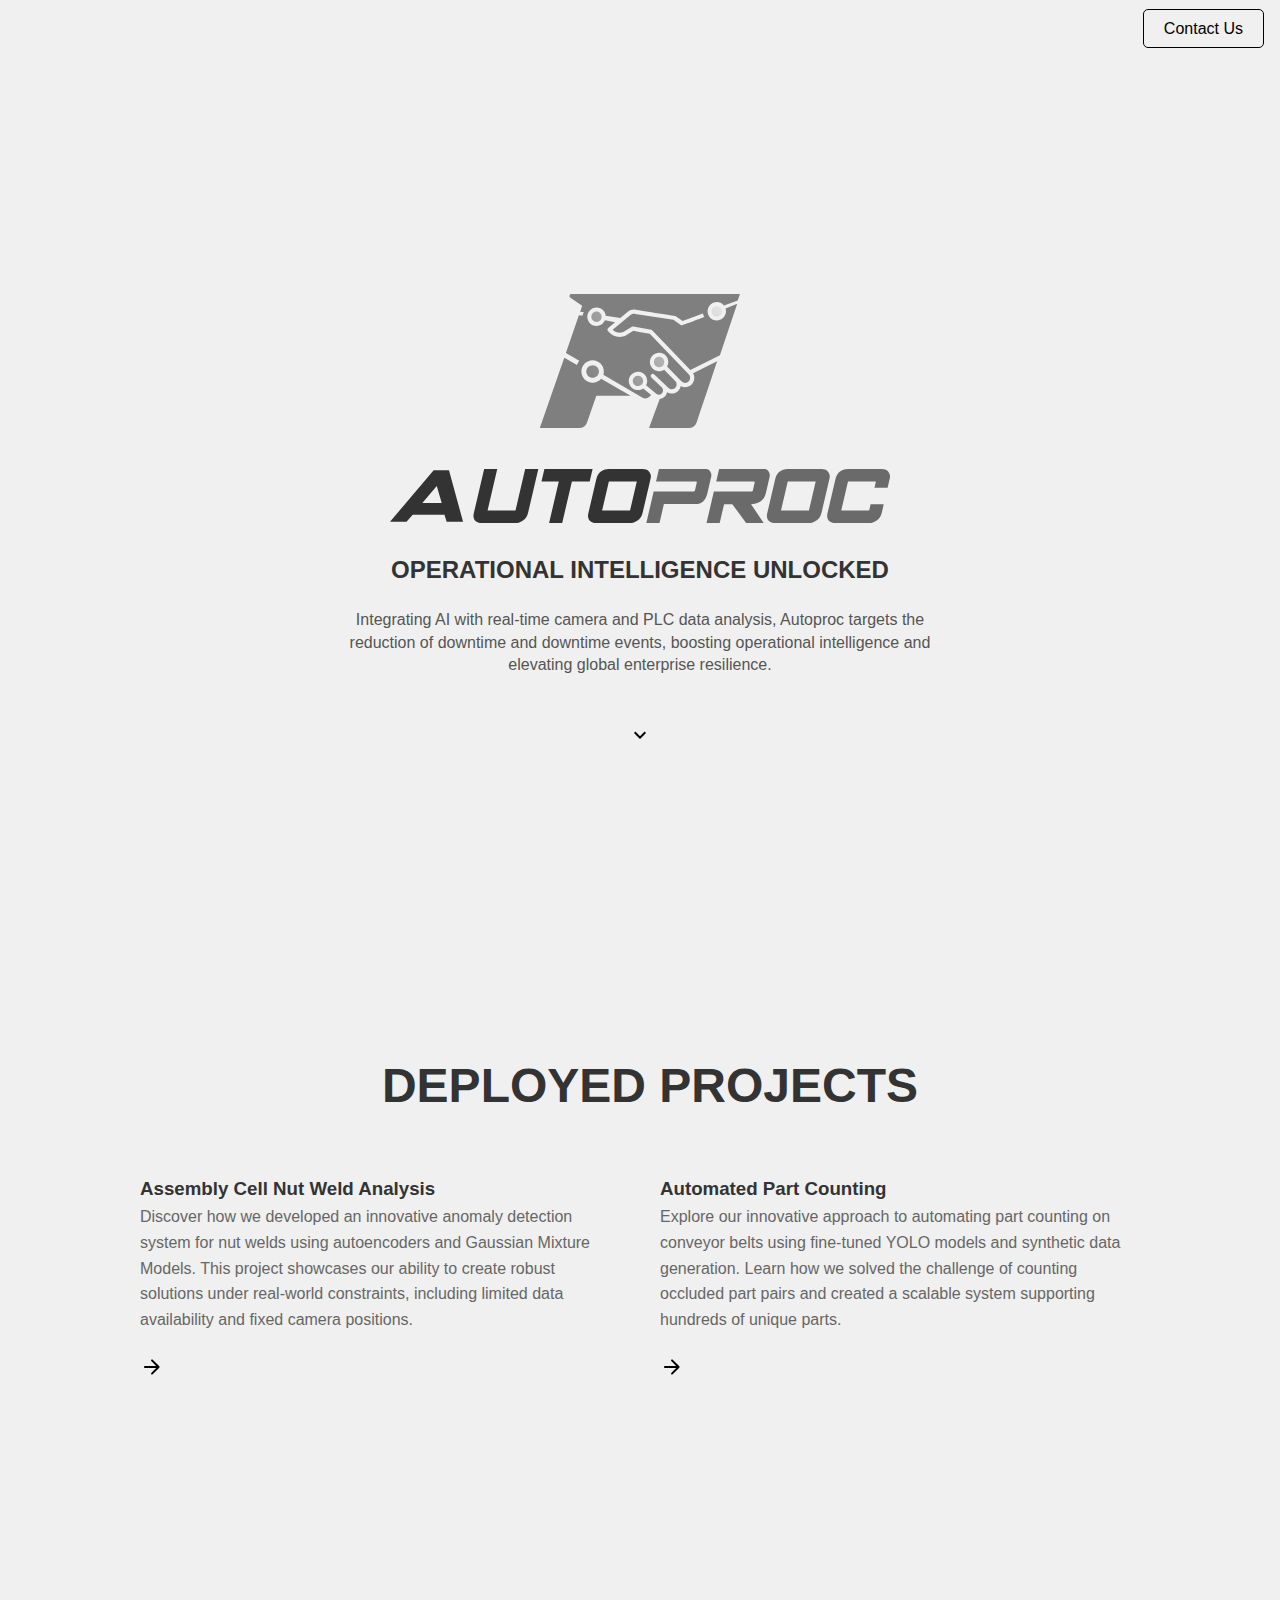
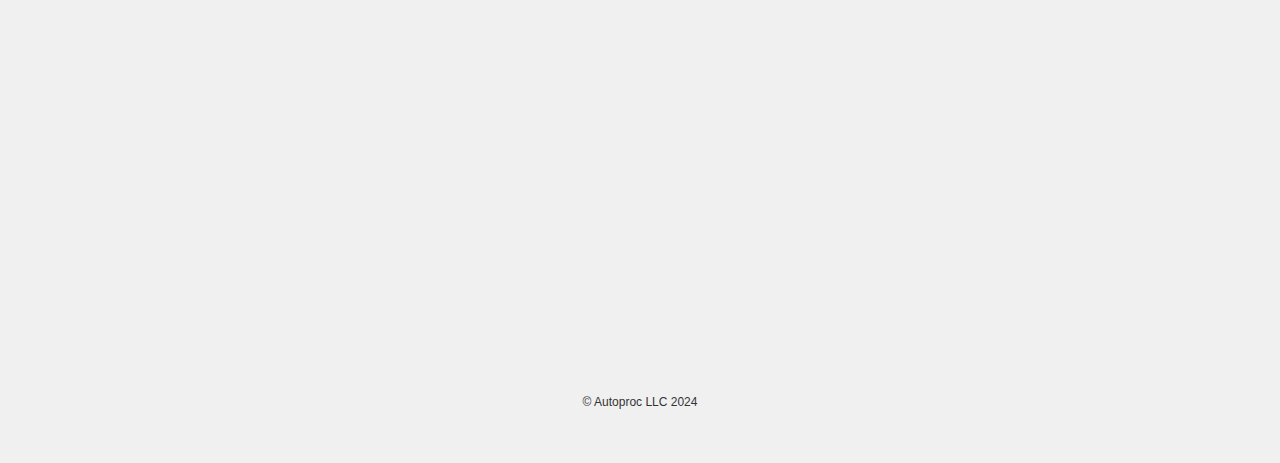
<file: index.html>
<!DOCTYPE html>
<html lang="en">
<head>
  <meta charset="UTF-8">
  <meta name="viewport" content="width=device-width, initial-scale=1.0">
  <title>AUTOPROC - Visioning Efficiency, Engineering Progress</title>
  <link rel="stylesheet" href="assets/css/style.css">
  <link rel="icon" type="image/svg+xml" href="assets/icons/logo.svg">
</head>
<body>
    <header>
        <div class="contact-us">
            <a href="javascript:void(0);" onclick="showModal('contactFormModal')">Contact Us</a>
        </div>
    </header>
    <div class="page-container">
        <div class="section section-1">
            <div class="content">
                <img src="assets/icons/logo.svg" class="logo-svg" alt="Logo">
                <img src="assets/icons/autoproc_name.svg" class="name-svg" alt="Name">
                <div class="tagline">OPERATIONAL INTELLIGENCE UNLOCKED</div>
                <p class="description">
                    Integrating AI with real-time camera and PLC data analysis, Autoproc targets the reduction of downtime and downtime events, boosting operational intelligence and elevating global enterprise resilience.
                </p>          
                <button class="button" aria-label="Scroll down" onclick="document.getElementById('learn-more').scrollIntoView();">
                    <img src="assets/icons/down-arrow.svg" alt="Down arrow" class="caret-down" />
                </button>      
            </div>
        </div>

        <div class="section section-2" id="learn-more">
            <div class="learn-more-wrapper">
                <h2 class="learn-more">DEPLOYED PROJECTS</h2>
            </div>
            <div class="columns">
              <div class="column">
                <h3>Assembly Cell Nut Weld Analysis</h3>
                <p>Discover how we developed an innovative anomaly detection system for nut welds using autoencoders and Gaussian Mixture Models. This project showcases our ability to create robust solutions under real-world constraints, including limited data availability and fixed camera positions.</p>
                <a href="./pages/nut_weld_anomaly.html" class="link">
                    <img src="assets/icons/right-arrow.svg" alt="Right arrow" class="right-arrow" />
                </a>
              </div>
              <div class="column">
                <h3>Automated Part Counting</h3>
                <p>Explore our innovative approach to automating part counting on conveyor belts using fine-tuned YOLO models and synthetic data generation. Learn how we solved the challenge of counting occluded part pairs and created a scalable system supporting hundreds of unique parts.</p>
                <a href="./pages/pipeline.html" class="link">
                    <img src="assets/icons/right-arrow.svg" alt="Right arrow" class="right-arrow" />
                </a>
              </div>
            </div>
            <div class="footer">
              © Autoproc LLC 2024
            </div>
          </div>
    </div>

    <!-- Contact Form Modal -->
    <div id="contactFormModal" class="modal">
        <div class="modal-content">
            <span class="close" onclick="closeModal('contactFormModal')">&times;</span>
            <h2>Contact Us</h2>
            <form id="contactForm">
                <label for="name">Name:</label>
                <input type="text" id="name" name="name" required><br>
                <label for="email">Email:</label>
                <input type="email" id="email" name="email" required><br>
                <label for="message">Message:</label>
                <textarea id="message" name="message" rows="4" required></textarea><br>
                <input type="submit" value="Send">
            </form>
            <div id="response" style="display:none;"></div>
        </div>
    </div>

    <script>
        function showModal(modalId) {
            document.getElementById(modalId).style.display = 'block';
        }

        function closeModal(modalId) {
            document.getElementById(modalId).style.display = 'none';
        }

        window.onclick = function(event) {
            var modals = document.getElementsByClassName('modal');
            for (var i = 0; i < modals.length; i++) {
                if (event.target == modals[i]) {
                    modals[i].style.display = 'none';
                }
            }
        }

        // Form submission handling
        document.getElementById('contactForm').addEventListener('submit', function(event) {
            event.preventDefault(); // Prevent the default form submission

            const webhookURL = "https://discord.com/api/webhooks/1241771829874659359/OfLzOuj1HJLsdL_638Td1MEhMfJl5HcZlc2rIN-7Fq6NKdZ3jvMtS4Q6qPtVKqerHNdR"; 
            const name = document.getElementById('name').value;
            const email = document.getElementById('email').value;
            const message = document.getElementById('message').value;

            const payload = {
                content: `**Name:** ${name}\n**Email:** ${email}\n**Message:** ${message}`
            };

            fetch(webhookURL, {
                method: 'POST',
                headers: {
                    'Content-Type': 'application/json'
                },
                body: JSON.stringify(payload)
            })
            .then(response => {
                if (response.ok) {
                    document.getElementById('response').style.display = 'block';
                    document.getElementById('response').innerHTML = 'Message sent successfully!';
                    document.getElementById('contactForm').reset();
                } else {
                    document.getElementById('response').style.display = 'block';
                    document.getElementById('response').innerHTML = 'Error sending message. Please try again.';
                }
            })
            .catch(error => {
                document.getElementById('response').style.display = 'block';
                document.getElementById('response').innerHTML = 'Error sending message. Please try again.';
            });
        });
    </script>
</body>
</html>
</file>
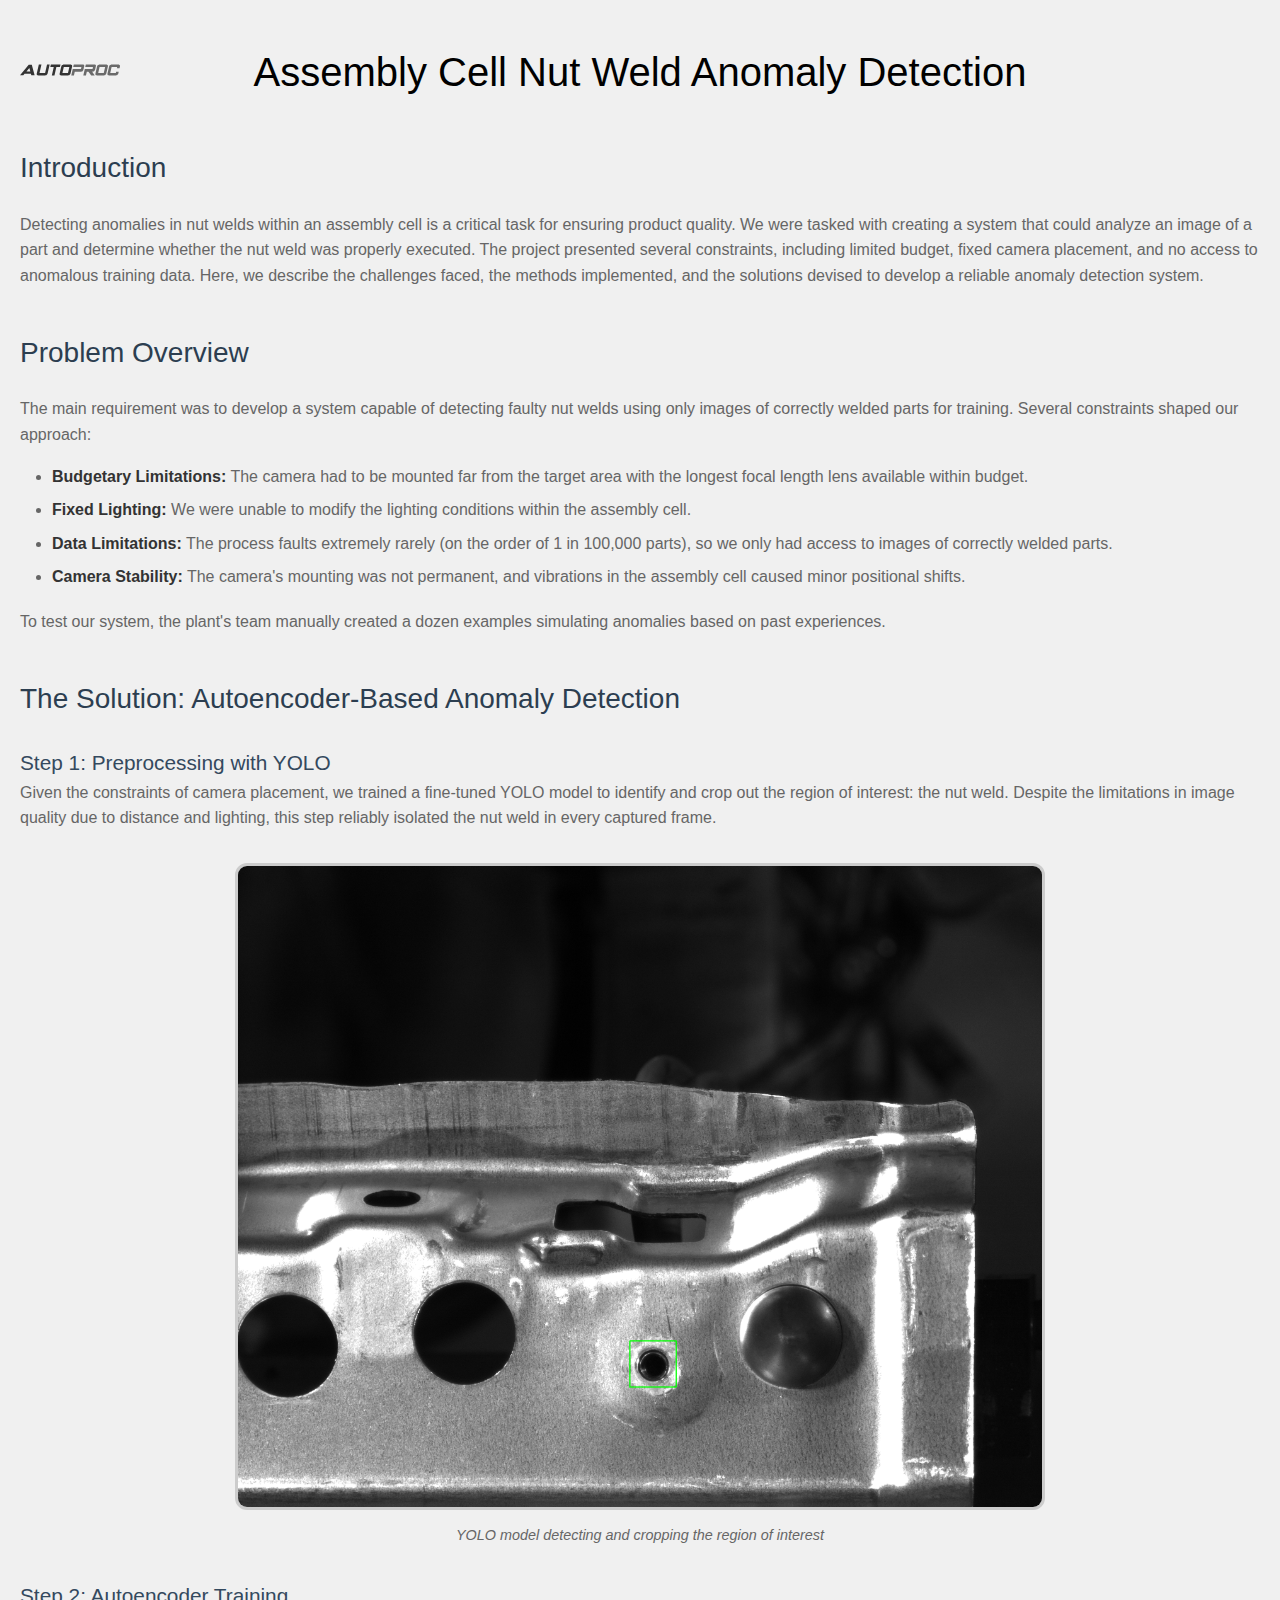
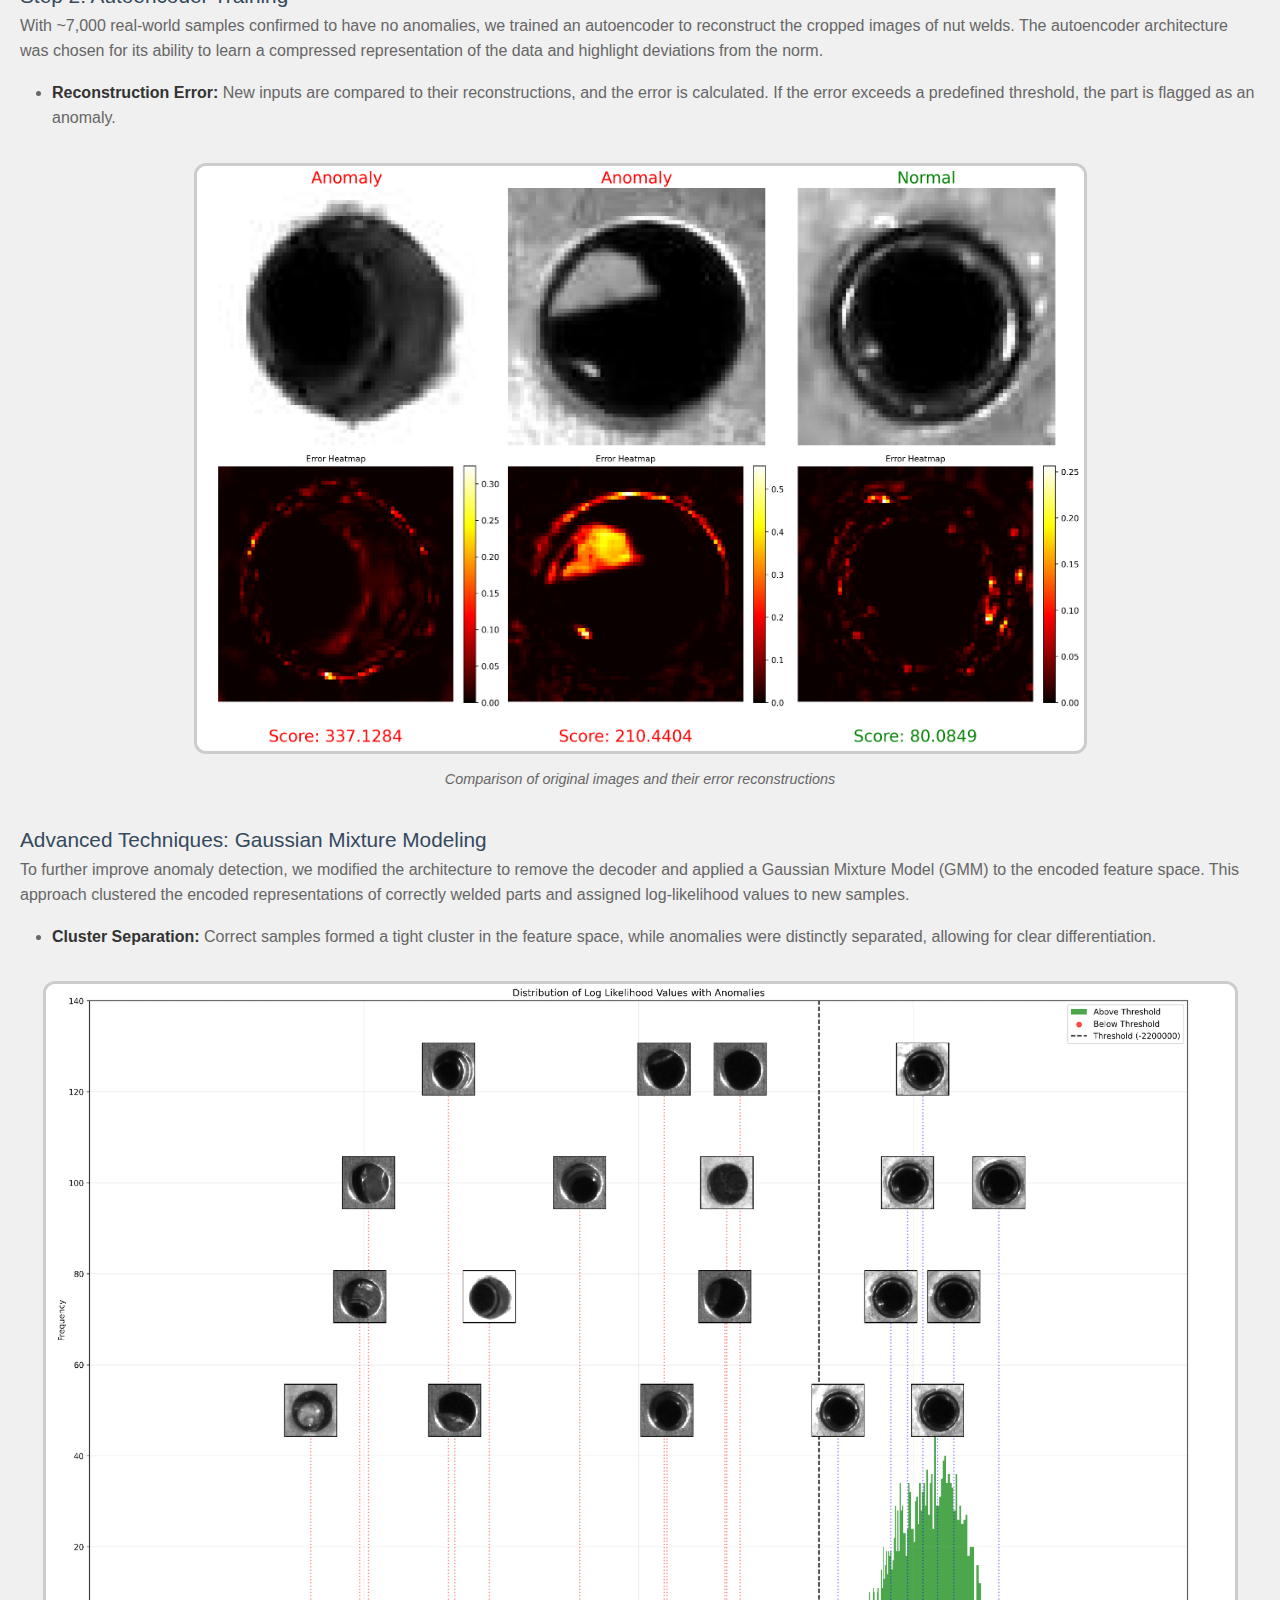
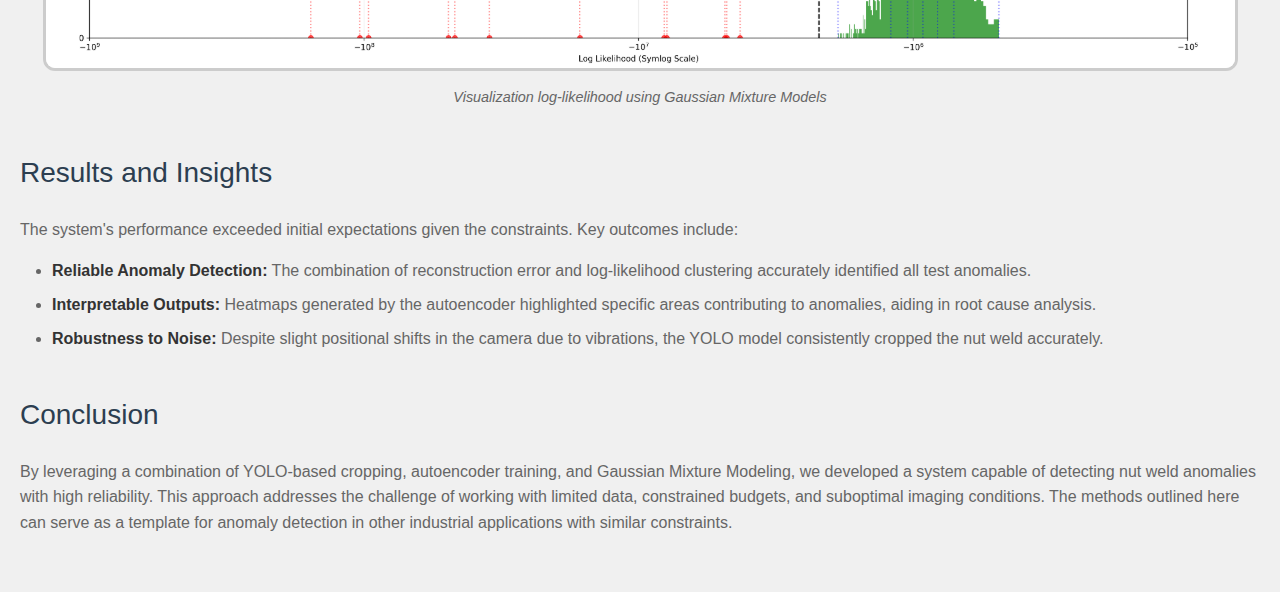
<file: pages/nut_weld_anomaly.html>
<!DOCTYPE html>
<html lang="en">
<head>
    <meta charset="UTF-8">
    <meta name="viewport" content="width=device-width, initial-scale=1.0">
    <title>Assembly Cell Nut Weld Anomaly Detection</title>
    <style>
        /* Reset some default styles */
        * {
            margin: 0;
            padding: 0;
            box-sizing: border-box;
        }

        body {
            font-family: 'Manrope', 'Rubik', sans-serif;
            line-height: 1.6;
            color: #333;
            background-color: #f0f0f0;
            margin: 0;
            padding: 0;
        }

        .logo-container {
            position: fixed;
            top: 20px;
            left: 20px;
            z-index: 1000;
        }

        .logo-container img {
            width: 100px;
            height: 100px;
            transition: transform 0.2s ease;
        }

        .logo-container:hover img {
            transform: scale(1.1);
        }

        /* Blog post container */
        .blog-container {
            max-width: 1400px;
            margin: 0 auto;
            padding: 40px 20px;
            background-color: #f0f0f0;
            box-shadow: 0 2px 4px rgba(0,0,0,0.1);
        }

        /* Typography */
        h1 {
            font-size: 2.5rem;
            color: #000;
            margin-bottom: 1rem;
            text-align: center;
            font-weight: 400;
        }

        h2 {
            font-size: 1.75em;
            margin-top: 1.5em;
            margin-bottom: 0.75em;
            color: #2c3e50;
            font-weight: 400;
        }

        h3 {
            font-size: 1.3em;
            color: #34495e;
            margin-top: 1.2em;
            font-weight: 400;
        }

        p {
            font-size: 1rem;
            margin-bottom: 1rem;
            color: #666;
        }

        /* Lists styling */
        ul {
            margin-bottom: 1.2em;
            padding-left: 2em;
            color: #666;
        }

        li {
            margin-bottom: 0.5em;
        }

        /* Images */
        .image-container {
            margin: 2em 0;
            text-align: center;
        }

        .blog-image {
            max-width: 100%;
            height: auto;
            border: 3px solid #ccc;
            border-radius: 12px;
            background-color: #f5f5f5;
            display: block;
            margin: 0 auto;
        }

        /* Image captions */
        .image-caption {
            margin-top: 1em;
            text-align: center;
            color: #666;
            font-style: italic;
            font-size: 0.9em;
        }

        /* Links styling */
        a {
            color: #007BFF;
            text-decoration: none;
            transition: color 0.3s ease;
        }

        a:hover {
            color: #0056b3;
        }

        /* Strong text styling */
        strong {
            color: #333;
        }

        /* Responsive design */
        @media (max-width: 1200px) {
            .blog-container {
                max-width: 900px;
            }

            h1 {
                font-size: 2rem;
            }

            h2 {
                font-size: 1.5rem;
            }

            h3 {
                font-size: 1.2rem;
            }
        }

        @media (max-width: 768px) {
            .blog-container {
                padding: 20px 10px;
            }

            .image-container {
                margin: 1.5em 0;
            }
        }
    </style>
</head>
<body>
    <a href="../index.html" class="logo-container">
        <img src="../assets/icons/autoproc_name.svg" alt="Autoproc Logo">
    </a>
    <div class="blog-container">
        <h1>Assembly Cell Nut Weld Anomaly Detection</h1>

        <h2>Introduction</h2>
        <p>Detecting anomalies in nut welds within an assembly cell is a critical task for ensuring product quality. We were tasked with creating a system that could analyze an image of a part and determine whether the nut weld was properly executed. The project presented several constraints, including limited budget, fixed camera placement, and no access to anomalous training data. Here, we describe the challenges faced, the methods implemented, and the solutions devised to develop a reliable anomaly detection system.</p>

        <h2>Problem Overview</h2>
        <p>The main requirement was to develop a system capable of detecting faulty nut welds using only images of correctly welded parts for training. Several constraints shaped our approach:</p>
        <ul>
            <li><strong>Budgetary Limitations:</strong> The camera had to be mounted far from the target area with the longest focal length lens available within budget.</li>
            <li><strong>Fixed Lighting:</strong> We were unable to modify the lighting conditions within the assembly cell.</li>
            <li><strong>Data Limitations:</strong> The process faults extremely rarely (on the order of 1 in 100,000 parts), so we only had access to images of correctly welded parts.</li>
            <li><strong>Camera Stability:</strong> The camera's mounting was not permanent, and vibrations in the assembly cell caused minor positional shifts.</li>
        </ul>
        <p>To test our system, the plant's team manually created a dozen examples simulating anomalies based on past experiences.</p>

        <h2>The Solution: Autoencoder-Based Anomaly Detection</h2>
        
        <h3>Step 1: Preprocessing with YOLO</h3>
        <p>Given the constraints of camera placement, we trained a fine-tuned YOLO model to identify and crop out the region of interest: the nut weld. Despite the limitations in image quality due to distance and lighting, this step reliably isolated the nut weld in every captured frame.</p>
        
        <div class="image-container">
            <img src="../assets/images/anomaly_detection_yolo.png" alt="YOLO model detecting and cropping nut weld regions" class="blog-image">
            <p class="image-caption">YOLO model detecting and cropping the region of interest</p>
        </div>

        <h3>Step 2: Autoencoder Training</h3>
        <p>With ~7,000 real-world samples confirmed to have no anomalies, we trained an autoencoder to reconstruct the cropped images of nut welds. The autoencoder architecture was chosen for its ability to learn a compressed representation of the data and highlight deviations from the norm.</p>
        <ul>
            <li><strong>Reconstruction Error:</strong> New inputs are compared to their reconstructions, and the error is calculated. If the error exceeds a predefined threshold, the part is flagged as an anomaly.</li>
        </ul>

        <div class="image-container">
            <img src="../assets/images/anomaly_detection_reconstruction_error.png" alt="Autoencoder reconstruction comparison" class="blog-image">
            <p class="image-caption">Comparison of original images and their error reconstructions</p>
        </div>

        <h3>Advanced Techniques: Gaussian Mixture Modeling</h3>
        <p>To further improve anomaly detection, we modified the architecture to remove the decoder and applied a Gaussian Mixture Model (GMM) to the encoded feature space. This approach clustered the encoded representations of correctly welded parts and assigned log-likelihood values to new samples.</p>
        <ul>
            <li><strong>Cluster Separation:</strong> Correct samples formed a tight cluster in the feature space, while anomalies were distinctly separated, allowing for clear differentiation.</li>
        </ul>

        <div class="image-container">
            <img src="../assets/images/anomaly_detection_gmm.png" alt="Gaussian Mixture Model clustering visualization" class="blog-image">
            <p class="image-caption">Visualization log-likelihood using Gaussian Mixture Models</p>
        </div>

        <h2>Results and Insights</h2>
        <p>The system's performance exceeded initial expectations given the constraints. Key outcomes include:</p>
        <ul>
            <li><strong>Reliable Anomaly Detection:</strong> The combination of reconstruction error and log-likelihood clustering accurately identified all test anomalies.</li>
            <li><strong>Interpretable Outputs:</strong> Heatmaps generated by the autoencoder highlighted specific areas contributing to anomalies, aiding in root cause analysis.</li>
            <li><strong>Robustness to Noise:</strong> Despite slight positional shifts in the camera due to vibrations, the YOLO model consistently cropped the nut weld accurately.</li>
        </ul>

        <h2>Conclusion</h2>
        <p>By leveraging a combination of YOLO-based cropping, autoencoder training, and Gaussian Mixture Modeling, we developed a system capable of detecting nut weld anomalies with high reliability. This approach addresses the challenge of working with limited data, constrained budgets, and suboptimal imaging conditions. The methods outlined here can serve as a template for anomaly detection in other industrial applications with similar constraints.</p>
    </div>
</body>
</html>
</file>
<file: assets/css/style.css>
/* style.css */
body, h1, h2, p, a {
  margin: 0;
  padding: 0;
  font-family: 'Arial', sans-serif;
}

.section {
  min-height: 100vh;
  display: flex;
  flex-direction: column;
  justify-content: center;
  align-items: center;
  padding: 50px;
  box-sizing: border-box;
}

.section-1 {
  text-align: center;
  background-color: #fff;
}

.section-2 {
  text-align: left;
  background-color: #f9f9f9;
  width: 100%;
  box-sizing: border-box;
  padding: 50px 10%;
}

.company-name, .learn-more {
  font-size: 3em;
  font-weight: bold;
  margin: 20px 0;
}

.description {
  font-size: 1em;
  color: #555;
  max-width: 600px;
  line-height: 1.4; /* Adjust this value as needed, standard is about 1.2-1.6 */
}

.tagline {
  font-size: 1.5em;
  font-weight: bold;
  padding: 20px 0; /* Existing padding */
}

.button {
  margin-top: 30px;
  cursor: pointer;
  background-color: transparent;
  border: none;
  outline: none;
  position: relative;
}

.caret-down {
  width: 24px;
  height: 24px;
}

.button:hover::before {
  content: '';
  position: absolute;
  top: 50%;
  left: 50%;
  width: 30px;
  height: 30px;
  background-color: rgba(0, 0, 0, 0.2);
  border-radius: 50%;
  transform: translate(-50%, -50%);
  z-index: -1;
}

.column {
  display: flex;
  justify-content: space-between;
  flex-wrap: wrap; /* ensures responsiveness */
}

.column > div {
  width: 48%; /* Adjust the width as needed */
  margin-bottom: 20px; /* Space between columns */
}

h2 {
  color: #333;
  margin-bottom: 15px;
}

.link {
  color: #333;
  text-decoration: none;
  margin-top: 5px;
  display: inline-block;
}

/* Scroll smoothly to the sections */
html {
  scroll-behavior: smooth;
}

.right-arrow {
  fill: currentColor;
  vertical-align: middle;
}

.section {
  display: flex; /* Use flexbox */
  justify-content: center; /* Center content horizontally */
  align-items: center; /* Center content vertically */
  height: 100vh; /* Adjust as needed */
  background-color: #f0f0f0; /* Just for visualization */
}

.content {
  text-align: center;
}

.name-svg {
  max-width: 500px;
}

.logo-svg {
  width: 200px;
  height: 200px;
}

.page-container {
  display: flex;
  flex-direction: column;
  min-height: 100vh;
}

.section-1, .section-2 {
  flex: 1; /* This will make the sections grow and fill the available space */
}

.footer {
  text-align: center;
  font-size: 0.75em;
  background-color: #f0f0f0;
  padding-top: 60%;
}

.learn-more-wrapper {
  text-align: left;
  margin-left: 20px; /* Or the padding you have on the columns for alignment */
  padding-top: 20px; /* Optional, for some spacing above the title */
}

.learn-more {
  /* Style for the LEARN MORE heading */
  margin-bottom: 50px; /* Adjust as needed */
}

.columns {
  display: flex;
  justify-content: space-between; /* This separates the two columns */
  align-items: flex-start; /* Aligns items to the top */
}

.column {
  flex-basis: 48%; /* Adjust the percentage as necessary for your layout */
  /* This sets the base size for each column but they will still flex with the available space */
}

/* Responsive design to stack the columns on smaller screens */
@media (max-width: 768px) {
  .columns {
      flex-direction: column;
  }

  .column {
      flex-basis: 100%; /* Each column takes full width on smaller screens */
      margin-bottom: 20px; /* Adds space between stacked columns */
  }
}

.column {
  max-width: 500px; /* or any other value */
}

header {
  display: flex;
  justify-content: flex-end;
  align-items: center;
  padding: 20px 20px; /* Move the header down a bit */
  background-color: #f0f0f0; /* Match background color */
}

.contact-us {
    margin-left: auto;
}

.contact-us a {
    text-decoration: none;
    color: #000;
    font-size: 16px;
    padding: 10px 20px;
    border: 1px solid #000;
    border-radius: 5px;
}

.contact-us a:hover {
    background-color: #e0e0e0;
}

/* Modal styles */
.modal {
    display: none; /* Hidden by default */
    position: fixed; /* Stay in place */
    z-index: 1; /* Sit on top */
    left: 0;
    top: 0;
    width: 100%; /* Full width */
    height: 100%; /* Full height */
    overflow: auto; /* Enable scroll if needed */
    background-color: rgb(0,0,0); /* Fallback color */
    background-color: rgba(0,0,0,0.4); /* Black w/ opacity */
    padding-top: 60px;
}

.modal-content {
    background-color: #fefefe;
    margin: 5% auto; /* 15% from the top and centered */
    padding: 20px;
    border: 1px solid #888;
    width: 80%; /* Could be more or less, depending on screen size */
}

.close {
    color: #aaa;
    float: right;
    font-size: 28px;
    font-weight: bold;
}

.close:hover,
.close:focus {
    color: black;
    text-decoration: none;
    cursor: pointer;
}

label, input, textarea {
    display: block;
    width: 100%;
    margin-bottom: 10px;
}

input[type="text"], input[type="email"], textarea {
    padding: 8px;
    border: 1px solid #ccc;
    border-radius: 5px;
}

input[type="submit"] {
    background-color: #4CAF50;
    color: white;
    padding: 10px 20px;
    border: none;
    border-radius: 5px;
    cursor: pointer;
}

input[type="submit"]:hover {
    background-color: #45a049;
}

/* Reset some default styles */
* {
  margin: 0;
  padding: 0;
  box-sizing: border-box;
}

body {
  font-family: 'Manrope', 'Rubik', sans-serif; /* Fallback to Rubik if Manrope isn't available */
  line-height: 1.6;
  color: #333;
  background-color: #f0f0f0;
}

header {
  padding: 1rem;
  background-color: #f0f0f0;
}

header nav a {
  text-decoration: none;
  color: #333;
}

main {
  max-width: 1000px;
  margin: 2rem auto;
  padding: 1rem;
  background-color: #f0f0f0;
}

h1, h2 {
  font-weight: 400;
}

h1 {
  font-size: 2.5rem;
  color: #000;
  margin-bottom: 1rem;
}

h2 {
  font-size: 1.5rem;
  margin-top: 2rem;
  margin-bottom: 0.5rem;
}

p {
  font-size: 1rem;
  margin-bottom: 1rem;
  color: #666; /* A slightly lighter shade for the paragraph text */
}

a {
  color: #007BFF; /* A bright color for links to stand out */
  text-decoration: none;
  transition: color 0.3s ease;
}

a:hover {
  color: #0056b3; /* A darker shade for the hover state */
}

/* Footer Styles */
footer {
  text-align: center;
  padding: 1rem;
  font-size: 0.875rem;
  background-color: #f0f0f0;
}

/* Add media queries for responsiveness */
@media (max-width: 768px) {
  h1 {
      font-size: 2rem; /* Slightly smaller font size on smaller screens */
  }

  h2 {
      font-size: 1.25rem;
  }

  main {
      margin: 1rem;
  }

  /* Adjust any other relevant styles for mobile responsiveness */
}

.back-arrow {
  display: block;
  position: absolute; /* Adjust if needed depending on your page layout */
  top: 1rem; /* Distance from the top of the viewport */
  left: 1rem; /* Distance from the left of the viewport */
  width: 24px; /* Size of the back arrow icon */
  height: 24px; /* Size of the back arrow icon */
}

/* If you're placing the back arrow within the header, you might not need absolute positioning */
header {
  position: relative; /* This is necessary if the back arrow uses absolute positioning */
}

/* Ensure the main content does not overlap with the back arrow */
main {
  position: relative;
  z-index: 2; /* This should be higher than the back arrow's z-index if using absolute positioning */
  padding-top: 2rem; /* This provides space for the back arrow */
}

/* Modal styles */
.modal {
  display: none; /* Hidden by default */
  position: fixed; /* Stay in place */
  z-index: 1; /* Sit on top */
  left: 0;
  top: 0;
  width: 100%; /* Full width */
  height: 100%; /* Full height */
  overflow: hidden; /* Disable scroll */
  background-color: #f0f0f0; /* Black w/ opacity */
}

.modal-content {
  background-color: #f0f0f0;
  margin: auto;
  padding: 20px;
  border: 1px solid #f0f0f0; /* Change border color to #f0f0f0 */
  width: 70%; /* Almost full width */
  height: 70%; /* Almost full height */
  position: absolute;
  top: 50%;
  left: 50%;
  transform: translate(-50%, -50%);
}

.modal-content h1, .modal-content h2, .modal-content p, .modal-content a {
  font-family: 'Manrope', 'Rubik', sans-serif;
  color: #333;
}

.modal-content h1 {
  font-size: 2.5rem;
  margin-bottom: 1rem;
  color: #000;
}

.modal-content h2 {
  font-size: 1.5rem;
  margin-top: 2rem;
  margin-bottom: 0.5rem;
}

.modal-content p {
  font-size: 1rem;
  margin-bottom: 1rem;
  color: #666;
}

.modal-content a {
  color: #007BFF;
  text-decoration: none;
  transition: color 0.3s ease;
}

.modal-content a:hover {
  color: #0056b3;
}

.close {
  color: #aaa;
  float: right;
  font-size: 28px;
  font-weight: bold;
}
.close:hover,
.close:focus {
  color: black;
  text-decoration: none;
  cursor: pointer;
}
</file>
